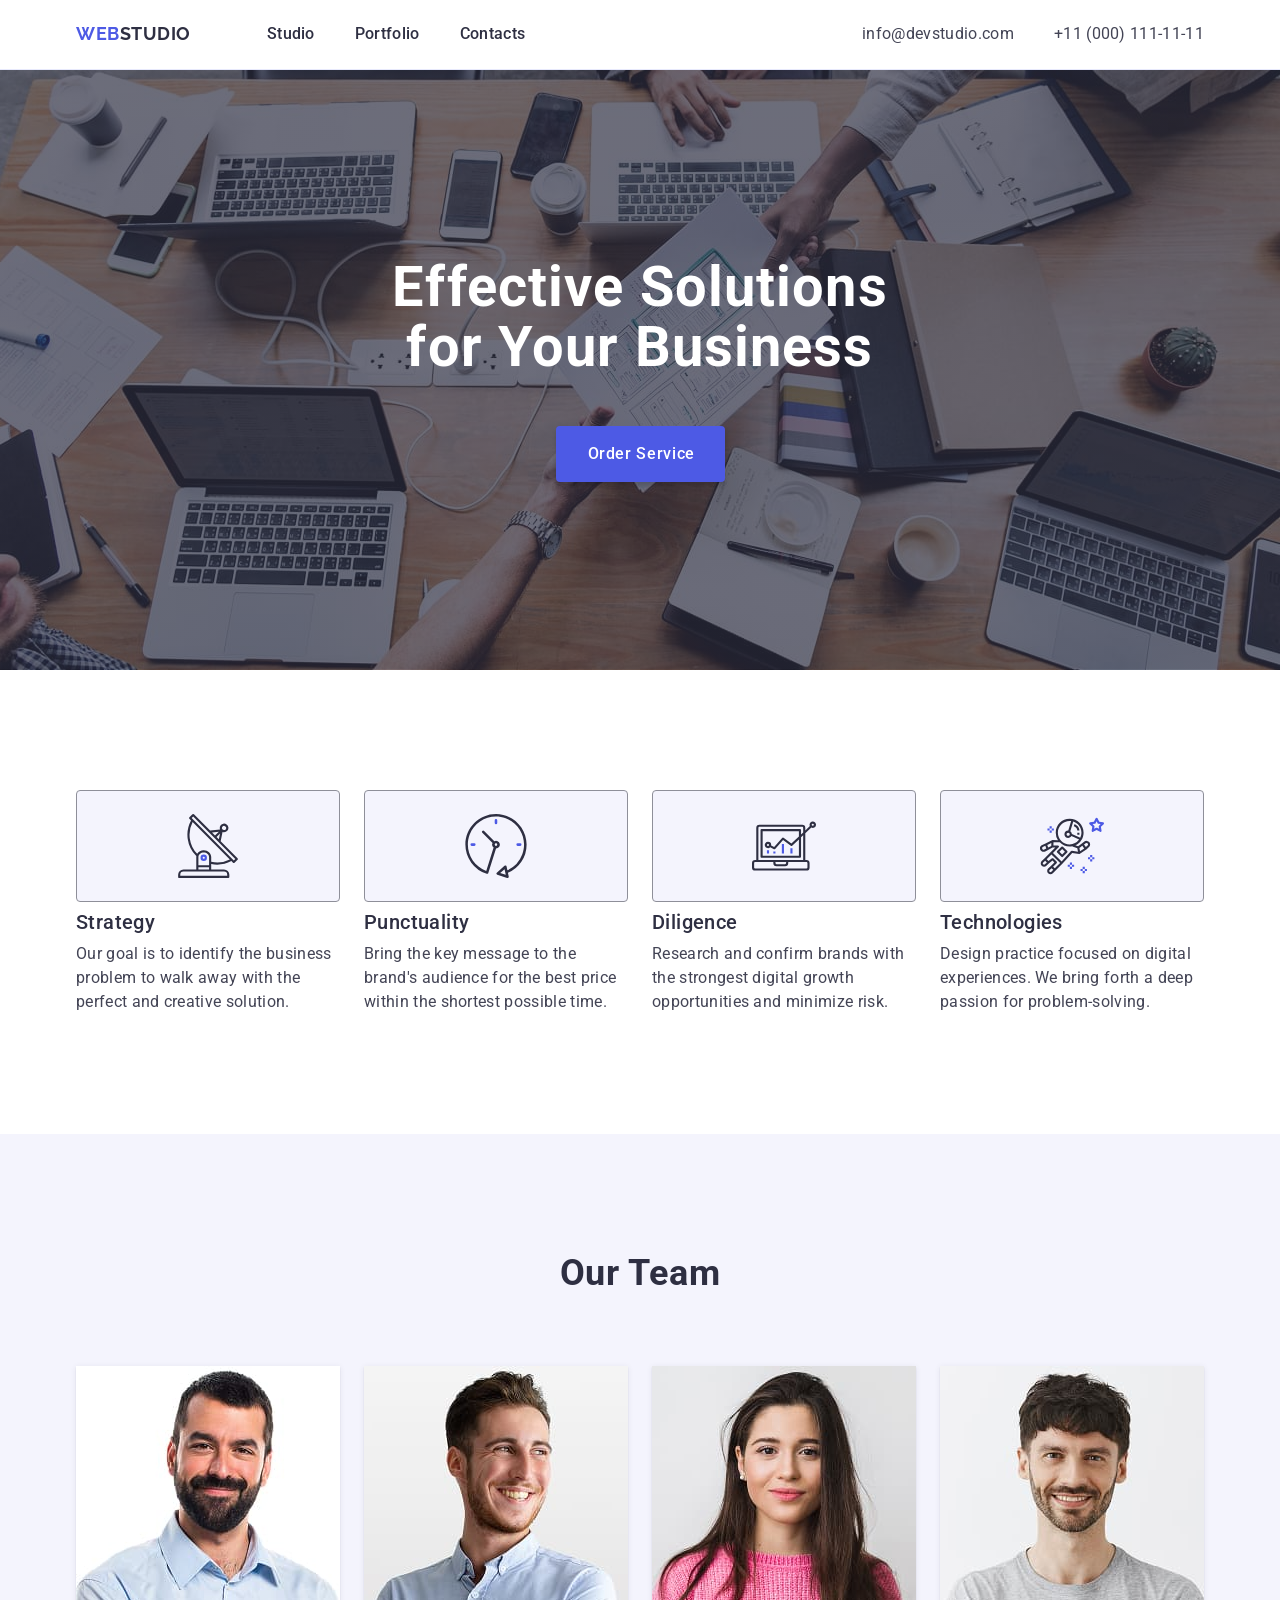
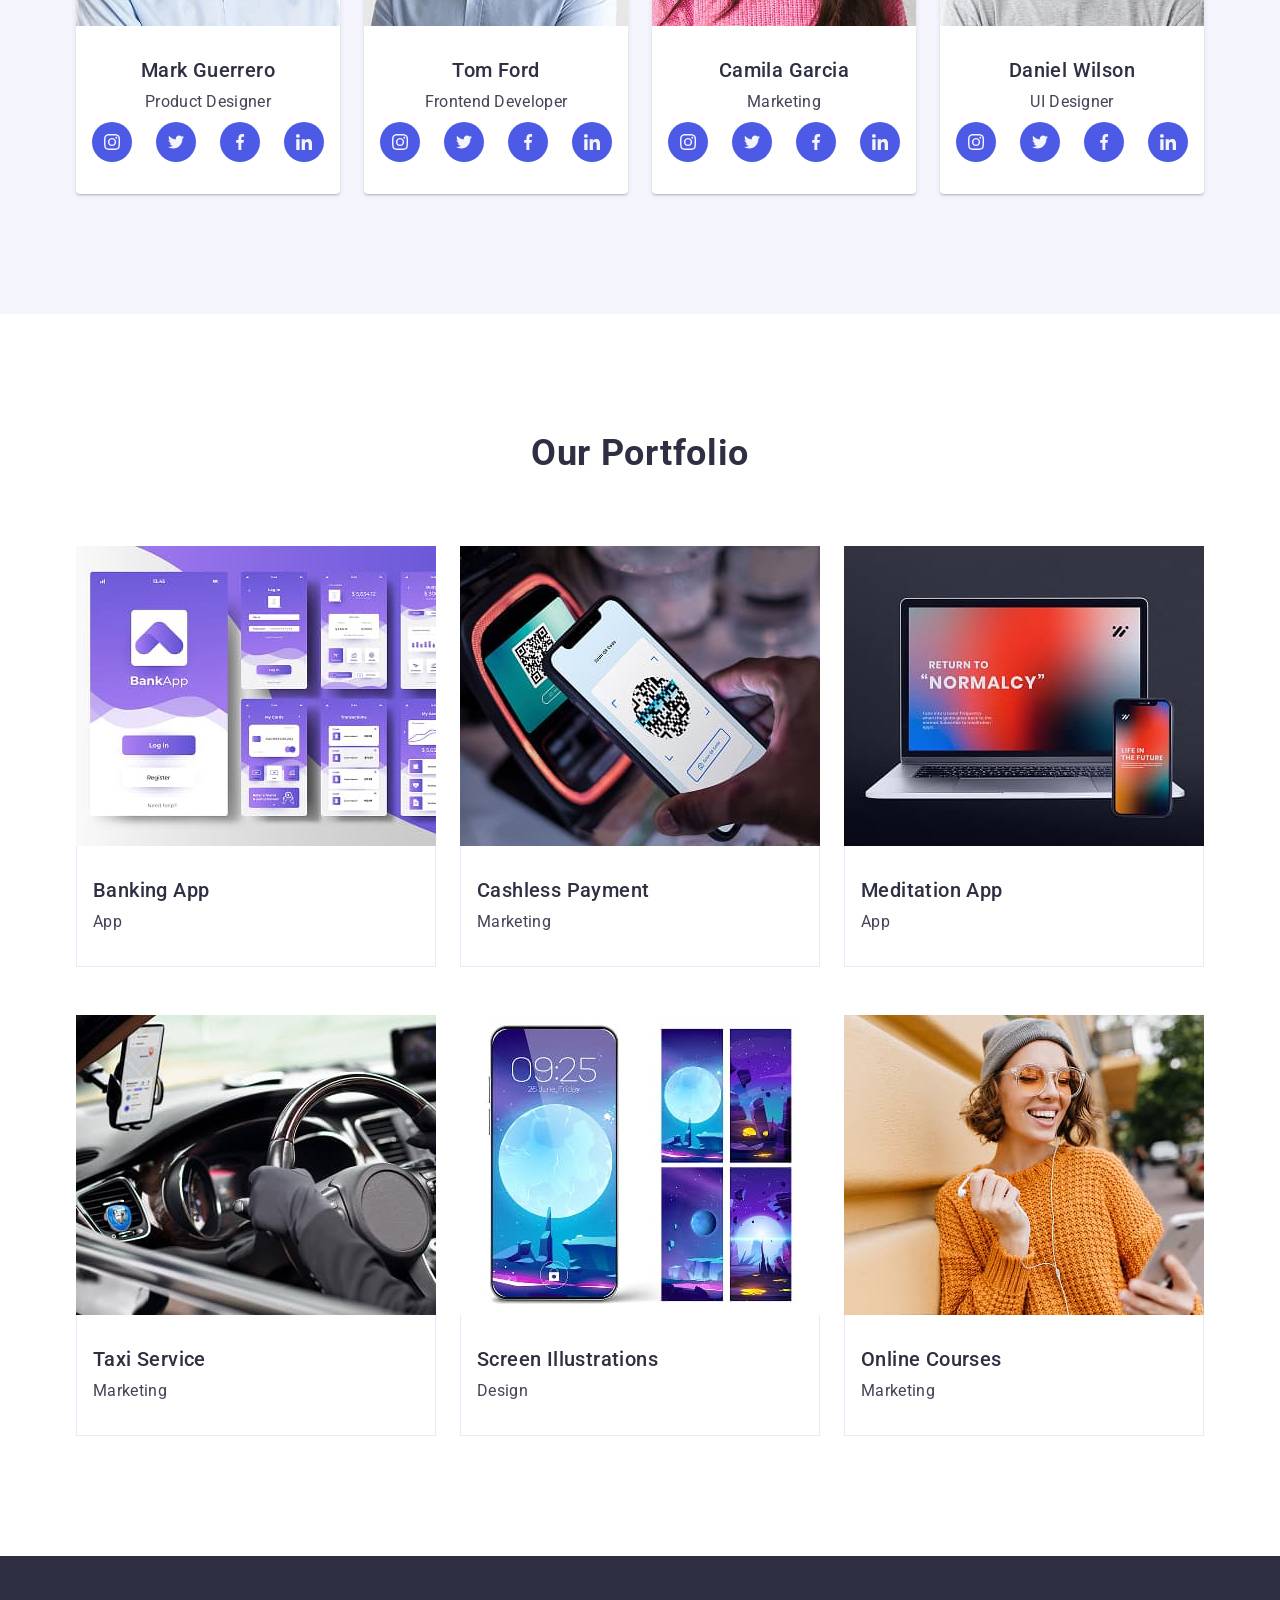
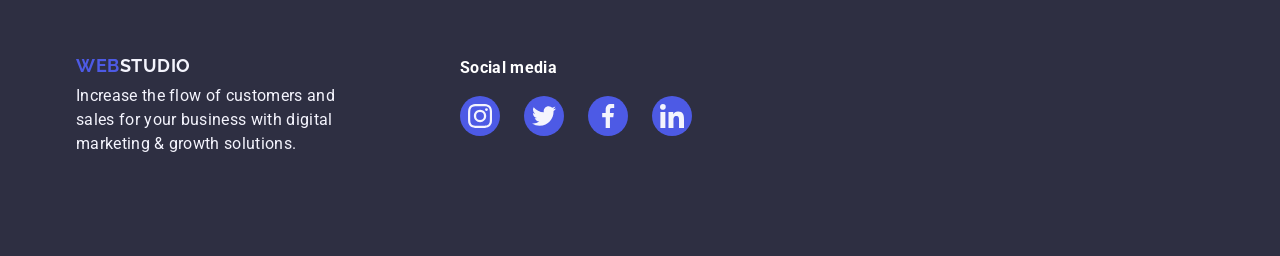
<file: index.html>
<!DOCTYPE html>
<html lang="en">
  <head>
    <meta charset="UTF-8" />
    <meta name="viewport" content="width=device-width, initial-scale=1.0" />
    <title>Document</title>
    <link
      rel="stylesheet"
      href="https://cdnjs.cloudflare.com/ajax/libs/modern-normalize/3.0.1/modern-normalize.min.css"
      integrity="sha512-q6WgHqiHlKyOqslT/lgBgodhd03Wp4BEqKeW6nNtlOY4quzyG3VoQKFrieaCeSnuVseNKRGpGeDU3qPmabCANg=="
      crossorigin="anonymous"
      referrerpolicy="no-referrer"
    />
    <link rel="preconnect" href="https://fonts.googleapis.com" />
    <link rel="preconnect" href="https://fonts.gstatic.com" crossorigin />
    <link
      href="https://fonts.googleapis.com/css2?family=Raleway:wght@700&family=Roboto:wght@400;500;700&display=swap"
      rel="stylesheet"
    />
    <link rel="stylesheet" href="./css/styles.css" />
  </head>
  <body>
    <header class="header">
      <div class="container">
        <nav class="navigation">
          <!-- logo -->
          <a class="logo" href="./index.html"
            ><span class="logo-part">Web</span>studio</a
          >
          <!-- navigation -->
          <ul class="navigation-list">
            <li class="navigation-item">
              <a class="navigation-item-link" href="">Studio</a>
            </li>
            <li class="navigation-item">
              <a class="navigation-item-link" href="">Portfolio</a>
            </li>
            <li class="navigation-item">
              <a class="navigation-item-link" href="">Contacts</a>
            </li>
          </ul>
        </nav>
        <!-- contacts -->
        <address class="contacts">
          <ul class="contacts-list">
            <li class="contacts-item">
              <a class="contacts-item-link" href="mailto:info@devstudio.com"
                >info@devstudio.com</a
              >
            </li>
            <li class="contacts-item">
              <a class="contacts-item-link" href="tel:+110001111111"
                >+11 (000) 111-11-11</a
              >
            </li>
          </ul>
        </address>
      </div>
    </header>

    <main class="main">
      <section class="hero-section">
        <div class="container">
          <h1 class="hero-title">Effective Solutions for Your Business</h1>
          <button class="hero-button" type="button">Order Service</button>
        </div>
      </section>

      <!-- description -->
      <section class="section description-section">
        <div class="container">
          <h2 class="description-title section-title hidden">Why us?</h2>
          <ul class="description-list">
            <li class="description-item">
              <div class="description-ico-wrap">
                <svg class="description-ico" width="64" height="64">
                  <use href="./images/symbol-defs.svg#icon-antenna"></use>
                </svg>
              </div>
              <h3 class="description-subtitle section-subtitle">Strategy</h3>
              <p class="description-item-text section-text">
                Our goal is to identify the business problem to walk away with
                the perfect and creative solution.
              </p>
            </li>
            <li class="description-item">
              <div class="description-ico-wrap">
                <svg class="description-ico" width="64" height="64">
                  <use href="./images/symbol-defs.svg#icon-clock"></use>
                </svg>
              </div>
              <h3 class="description-subtitle section-subtitle">Punctuality</h3>
              <p class="description-item-text section-text">
                Bring the key message to the brand's audience for the best price
                within the shortest possible time.
              </p>
            </li>
            <li class="description-item">
              <div class="description-ico-wrap">
                <svg class="description-ico" width="64" height="64">
                  <use href="./images/symbol-defs.svg#icon-diagram"></use>
                </svg>
              </div>
              <h3 class="description-subtitle section-subtitle">Diligence</h3>
              <p class="description-item-text section-text">
                Research and confirm brands with the strongest digital growth
                opportunities and minimize risk.
              </p>
            </li>
            <li class="description-item">
              <div class="description-ico-wrap">
                <svg class="description-ico" width="64" height="64">
                  <use href="./images/symbol-defs.svg#icon-astronaut"></use>
                </svg>
              </div>
              <h3 class="description-subtitle section-subtitle">
                Technologies
              </h3>
              <p class="description-item-text section-text">
                Design practice focused on digital experiences. We bring forth a
                deep passion for problem-solving.
              </p>
            </li>
          </ul>
        </div>
      </section>

      <!-- team -->
      <section class="section team-section">
        <div class="container">
          <h2 class="team-title section-title">Our Team</h2>
          <ul class="team-list">
            <li class="team-item">
              <img
                class="team-image"
                src="./images/team-1.jpg"
                alt="Mark Guerrero"
                width="264"
                height="260"
              />
              <div class="team-item-content">
                <h3 class="team-subtitle section-subtitle">Mark Guerrero</h3>
                <p class="team-role section-text">Product Designer</p>
                <ul class="team-soc-list">
                  <li class="team-soc-item">
                    <a
                      class="social-link"
                      href="https://www.instagram.com/"
                      target="_blank"
                    >
                      <svg class="social-icon" width="16" height="16">
                        <use
                          href="./images/symbol-defs.svg#icon-instagram"
                        ></use>
                      </svg>
                    </a>
                  </li>
                  <li class="team-soc-item">
                    <a class="social-link" href="https://x.com/" target="_blank"
                      ><svg class="social-icon" width="16" height="16">
                        <use
                          href="./images/symbol-defs.svg#icon-twitter"
                        ></use></svg
                    ></a>
                  </li>
                  <li class="team-soc-item">
                    <a
                      class="social-link"
                      href="https://www.facebook.com/"
                      target="_blank"
                      ><svg class="social-icon" width="16" height="16">
                        <use
                          href="./images/symbol-defs.svg#icon-facebook"
                        ></use></svg
                    ></a>
                  </li>
                  <li class="team-soc-item">
                    <a
                      class="social-link"
                      href="https://www.linkedin.com/"
                      target="_blank"
                      ><svg class="social-icon" width="16" height="16">
                        <use
                          href="./images/symbol-defs.svg#icon-linkedin"
                        ></use></svg
                    ></a>
                  </li>
                </ul>
              </div>
            </li>
            <li class="team-item">
              <img
                class="team-image"
                src="./images/team-2.jpg"
                alt="Tom Ford"
                width="264"
                height="260"
              />
              <div class="team-item-content">
                <h3 class="team-subtitle section-subtitle">Tom Ford</h3>
                <p class="team-role section-text">Frontend Developer</p>
                <ul class="team-soc-list">
                  <li class="team-soc-item">
                    <a
                      class="social-link"
                      href="https://www.instagram.com/"
                      target="_blank"
                    >
                      <svg class="social-icon" width="16" height="16">
                        <use
                          href="./images/symbol-defs.svg#icon-instagram"
                        ></use>
                      </svg>
                    </a>
                  </li>
                  <li class="team-soc-item">
                    <a class="social-link" href="https://x.com/" target="_blank"
                      ><svg class="social-icon" width="16" height="16">
                        <use
                          href="./images/symbol-defs.svg#icon-twitter"
                        ></use></svg
                    ></a>
                  </li>
                  <li class="team-soc-item">
                    <a
                      class="social-link"
                      href="https://www.facebook.com/"
                      target="_blank"
                      ><svg class="social-icon" width="16" height="16">
                        <use
                          href="./images/symbol-defs.svg#icon-facebook"
                        ></use></svg
                    ></a>
                  </li>
                  <li class="team-soc-item">
                    <a
                      class="social-link"
                      href="https://www.linkedin.com/"
                      target="_blank"
                      ><svg class="social-icon" width="16" height="16">
                        <use
                          href="./images/symbol-defs.svg#icon-linkedin"
                        ></use></svg
                    ></a>
                  </li>
                </ul>
              </div>
            </li>
            <li class="team-item">
              <img
                class="team-image"
                src="./images/team-3.jpg"
                alt="Camila Garcia"
                width="264"
                height="260"
              />
              <div class="team-item-content">
                <h3 class="team-subtitle section-subtitle">Camila Garcia</h3>
                <p class="team-role section-text">Marketing</p>
                <ul class="team-soc-list">
                  <li class="team-soc-item">
                    <a
                      class="social-link"
                      href="https://www.instagram.com/"
                      target="_blank"
                    >
                      <svg class="social-icon" width="16" height="16">
                        <use
                          href="./images/symbol-defs.svg#icon-instagram"
                        ></use>
                      </svg>
                    </a>
                  </li>
                  <li class="team-soc-item">
                    <a class="social-link" href="https://x.com/" target="_blank"
                      ><svg class="social-icon" width="16" height="16">
                        <use
                          href="./images/symbol-defs.svg#icon-twitter"
                        ></use></svg
                    ></a>
                  </li>
                  <li class="team-soc-item">
                    <a
                      class="social-link"
                      href="https://www.facebook.com/"
                      target="_blank"
                      ><svg class="social-icon" width="16" height="16">
                        <use
                          href="./images/symbol-defs.svg#icon-facebook"
                        ></use></svg
                    ></a>
                  </li>
                  <li class="team-soc-item">
                    <a
                      class="social-link"
                      href="https://www.linkedin.com/"
                      target="_blank"
                      ><svg class="social-icon" width="16" height="16">
                        <use
                          href="./images/symbol-defs.svg#icon-linkedin"
                        ></use></svg
                    ></a>
                  </li>
                </ul>
              </div>
            </li>
            <li class="team-item">
              <img
                class="team-image"
                src="./images/team-4.jpg"
                alt="Daniel Wilson"
                width="264"
                height="260"
              />
              <div class="team-item-content">
                <h3 class="team-subtitle section-subtitle">Daniel Wilson</h3>
                <p class="team-role section-text">UI Designer</p>
                <ul class="team-soc-list">
                  <li class="team-soc-item">
                    <a
                      class="social-link"
                      href="https://www.instagram.com/"
                      target="_blank"
                    >
                      <svg class="social-icon" width="16" height="16">
                        <use
                          href="./images/symbol-defs.svg#icon-instagram"
                        ></use>
                      </svg>
                    </a>
                  </li>
                  <li class="team-soc-item">
                    <a class="social-link" href="https://x.com/" target="_blank"
                      ><svg class="social-icon" width="16" height="16">
                        <use
                          href="./images/symbol-defs.svg#icon-twitter"
                        ></use></svg
                    ></a>
                  </li>
                  <li class="team-soc-item">
                    <a
                      class="social-link"
                      href="https://www.facebook.com/"
                      target="_blank"
                      ><svg class="social-icon" width="16" height="16">
                        <use
                          href="./images/symbol-defs.svg#icon-facebook"
                        ></use></svg
                    ></a>
                  </li>
                  <li class="team-soc-item">
                    <a
                      class="social-link"
                      href="https://www.linkedin.com/"
                      target="_blank"
                      ><svg class="social-icon" width="16" height="16">
                        <use
                          href="./images/symbol-defs.svg#icon-linkedin"
                        ></use></svg
                    ></a>
                  </li>
                </ul>
              </div>
            </li>
          </ul>
        </div>
      </section>

      <!-- portfolio -->
      <section class="section portfolio-section">
        <div class="container">
          <h2 class="portfolio-title section-title">Our Portfolio</h2>

          <ul class="portfolio-list">
            <li class="portfolio-item">
              <img
                class="portfolio-image"
                src="./images/portfolio-1.jpg"
                alt="UI design of a banking app with multiple screens"
                width="360"
                height="300"
              />
              <div class="portfolio-item-content">
                <h3 class="portfolio-subtitle section-subtitle">Banking App</h3>
                <p class="portfolio-category section-text">App</p>
              </div>
            </li>
            <li class="portfolio-item">
              <img
                class="portfolio-image"
                src="./images/portfolio-2.jpg"
                alt="Person scanning a QR code for payment"
                width="360"
                height="300"
              />
              <div class="portfolio-item-content">
                <h3 class="portfolio-subtitle section-subtitle">
                  Cashless Payment
                </h3>
                <p class="portfolio-category section-text">Marketing</p>
              </div>
            </li>
            <li class="portfolio-item">
              <img
                class="portfolio-image"
                src="./images/portfolio-3.jpg"
                alt="Laptop and phone showing a meditation app"
                width="360"
                height="300"
              />
              <div class="portfolio-item-content">
                <h3 class="portfolio-subtitle section-subtitle">
                  Meditation App
                </h3>
                <p class="portfolio-category section-text">App</p>
              </div>
            </li>
            <li class="portfolio-item">
              <img
                class="portfolio-image"
                src="./images/portfolio-4.jpg"
                alt="Driver using a taxi service app in a car"
                width="360"
                height="300"
              />
              <div class="portfolio-item-content">
                <h3 class="portfolio-subtitle section-subtitle">
                  Taxi Service
                </h3>
                <p class="portfolio-category section-text">Marketing</p>
              </div>
            </li>
            <li class="portfolio-item">
              <img
                class="portfolio-image"
                src="./images/portfolio-5.jpg"
                alt="Futuristic mobile screen designs"
                width="360"
                height="300"
              />
              <div class="portfolio-item-content">
                <h3 class="portfolio-subtitle section-subtitle">
                  Screen Illustrations
                </h3>
                <p class="portfolio-category section-text">Design</p>
              </div>
            </li>
            <li class="portfolio-item">
              <img
                class="portfolio-image"
                src="./images/portfolio-6.jpg"
                alt="Smiling woman using a smartphone"
                width="360"
                height="300"
              />
              <div class="portfolio-item-content">
                <h3 class="portfolio-subtitle section-subtitle">
                  Online Courses
                </h3>
                <p class="portfolio-category section-text">Marketing</p>
              </div>
            </li>
          </ul>
        </div>
      </section>
    </main>

    <footer class="footer">
      <div class="container">
        <div class="footer-container">
          <!-- logo -->
          <a class="footer-logo" href="/"
            ><span class="logo-part">Web</span>studio</a
          >
          <p class="footer-text section-text">
            Increase the flow of customers and sales for your business with
            digital marketing & growth solutions.
          </p>
        </div>
        <div class="footer-link-container">
          <h2 class="footer-links-header">Social media</h2>
          <ul class="team-soc-list">
            <li class="team-soc-item">
              <a
                class="social-link footer-link"
                href="https://www.instagram.com/"
                target="_blank"
              >
                <svg class="social-icon" width="24" height="24">
                  <use href="./images/symbol-defs.svg#icon-instagram"></use>
                </svg>
              </a>
            </li>
            <li class="team-soc-item">
              <a
                class="social-link footer-link"
                href="https://x.com/"
                target="_blank"
                ><svg class="social-icon" width="24" height="24">
                  <use href="./images/symbol-defs.svg#icon-twitter"></use></svg
              ></a>
            </li>
            <li class="team-soc-item">
              <a
                class="social-link footer-link"
                href="https://www.facebook.com/"
                target="_blank"
                ><svg class="social-icon" width="24" height="24">
                  <use href="./images/symbol-defs.svg#icon-facebook"></use></svg
              ></a>
            </li>
            <li class="team-soc-item">
              <a
                class="social-link footer-link"
                href="https://www.linkedin.com/"
                target="_blank"
                ><svg class="social-icon" width="24" height="24">
                  <use href="./images/symbol-defs.svg#icon-linkedin"></use></svg
              ></a>
            </li>
          </ul>
        </div>
      </div>
    </footer>
  </body>
</html>
</file>
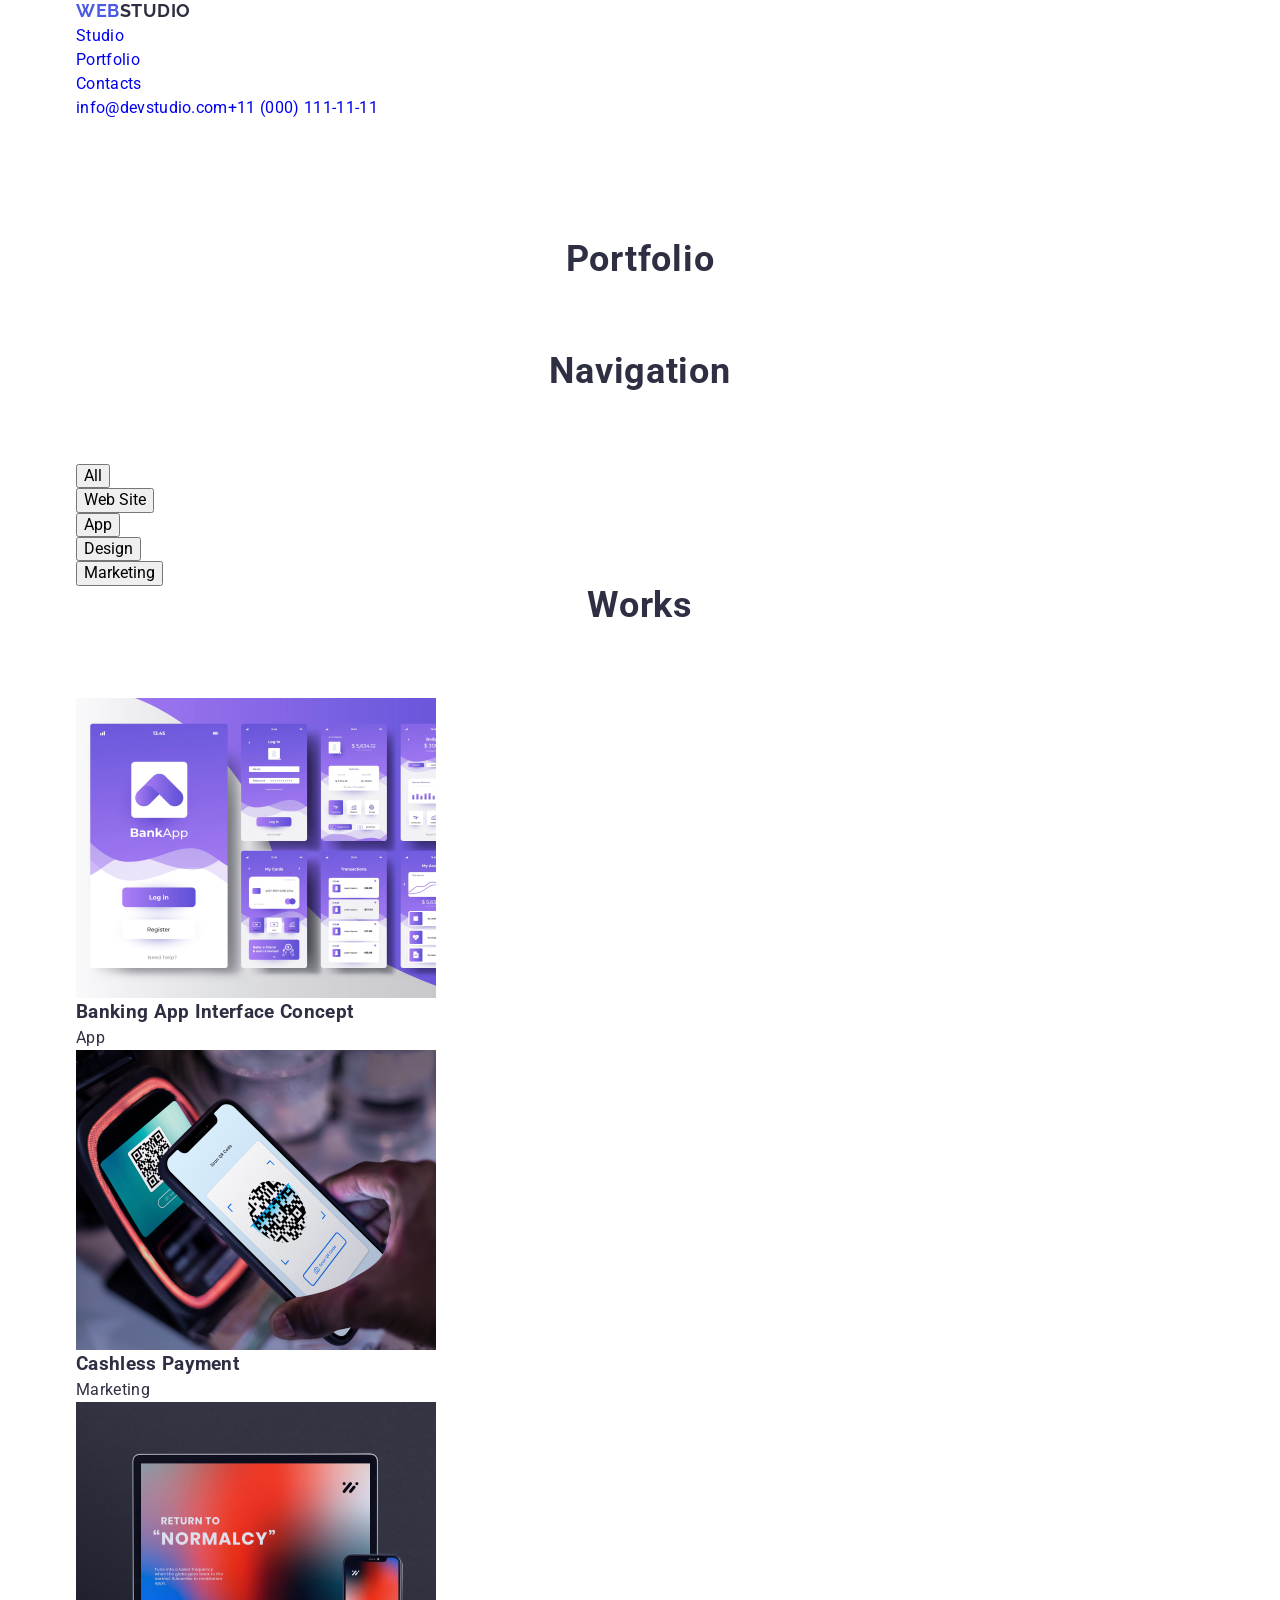
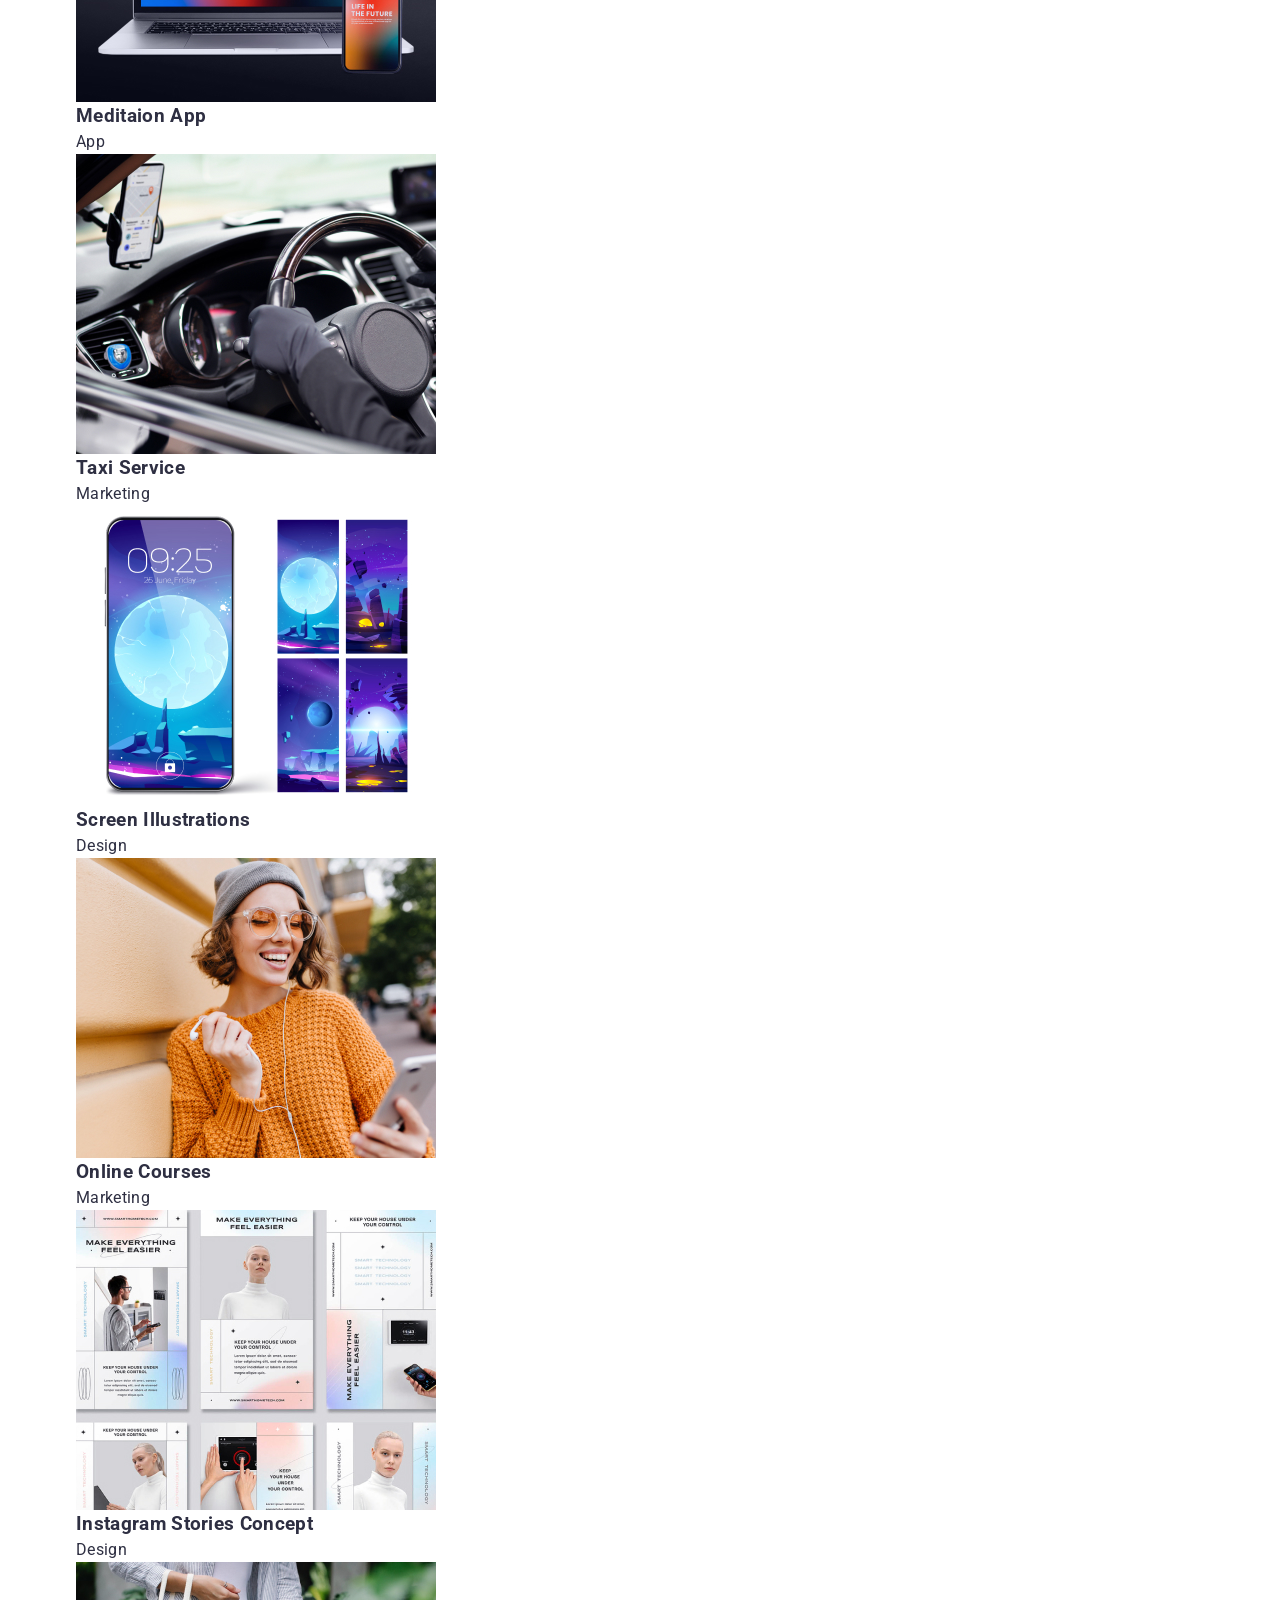
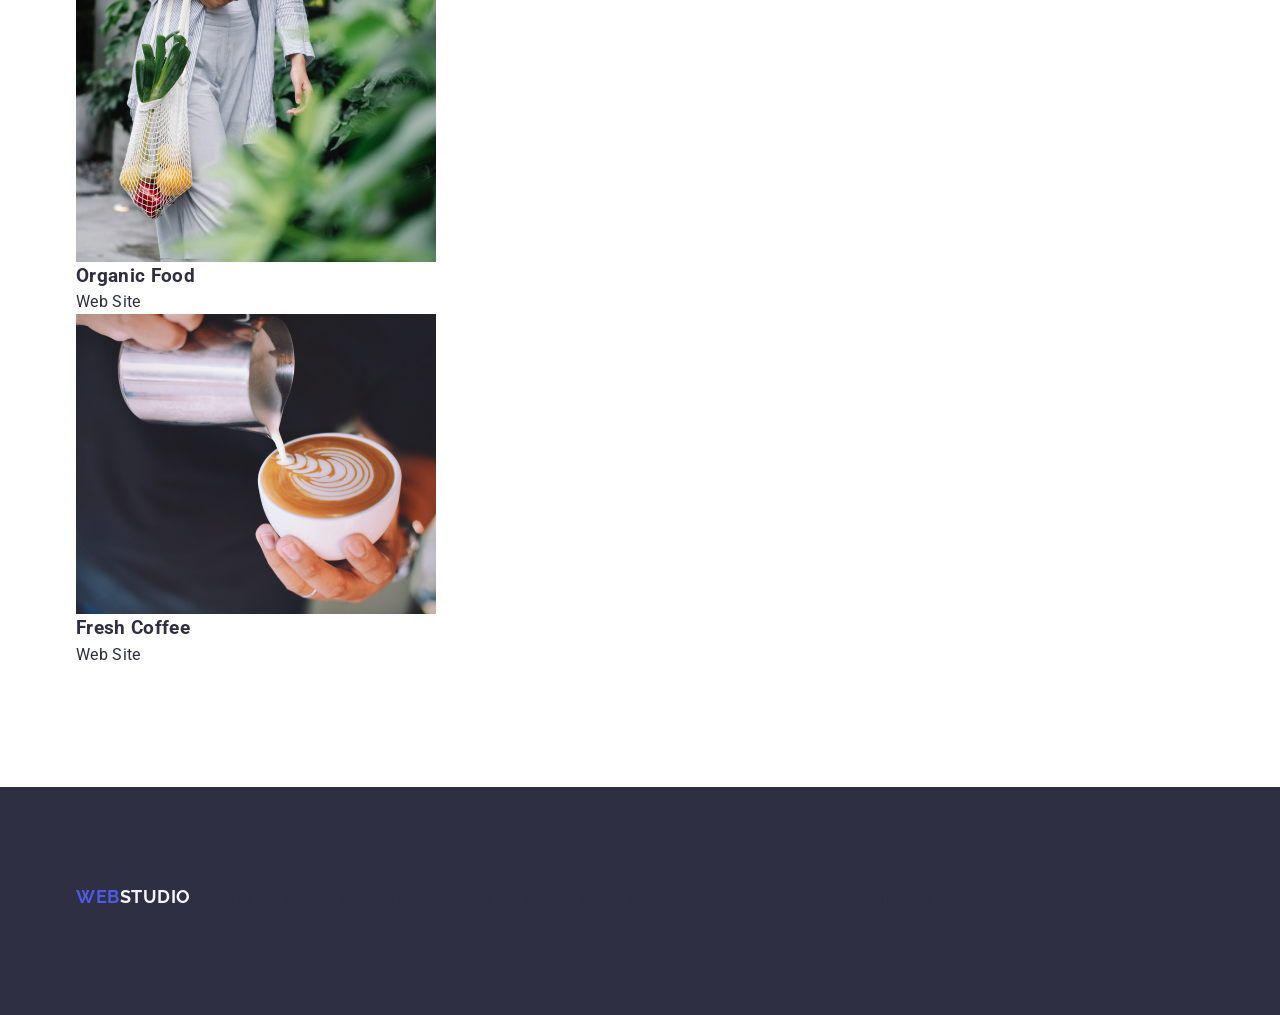
<file: portfoilo.html>
<!DOCTYPE html>
<html lang="en">
  <head>
    <meta charset="UTF-8" />
    <meta http-equiv="X-UA-Compatible" content="IE=edge" />
    <meta name="viewport" content="width=device-width, initial-scale=1.0" />
    <title>Document</title>
    <link rel="preconnect" href="https://fonts.googleapis.com" />
    <link rel="preconnect" href="https://fonts.gstatic.com" crossorigin />
    <link
      href="https://fonts.googleapis.com/css2?family=Raleway:wght@800&family=Roboto:wght@400;500;700;900&display=swap"
      rel="stylesheet"
    />
    <link
      rel="stylesheet"
      href="https://cdnjs.cloudflare.com/ajax/libs/modern-normalize/1.1.0/modern-normalize.min.css"
    />
    <link rel="stylesheet" href="css/styles.css" />
  </head>
  <body>
    <header class="page-header">
      <div class="container main-nav">
        <nav class="main-nav">
          <!--Logo-->
          <a class="logo" href="./index.html">
            <span class="logo-part">Web</span>studio
          </a>
          <!--Navigation-->
          <ul class="site-nav list">
            <li class="item"><a href="./index.html" class="link">Studio</a></li>
            <li class="item">
              <a href="./portfoilo.html" class="link current">Portfolio</a>
            </li>
            <li class="item"><a href="/" class="link">Contacts</a></li>
          </ul>
        </nav>
        <!--Contacts-->
        <ul class="contacts list">
          <li class="item">
            <a href="mailto:info@devstudio.com" class="contacts-link"
              >info@devstudio.com</a
            >
          </li>
          <li class="item">
            <a href="tel:+110001111111" class="contacts-link"
              >+11 (000) 111-11-11</a
            >
          </li>
        </ul>
      </div>
    </header>

    <main>
      <section class="section toppadding">
        <div class="container">
          <h1 class="section-title secret-name">Portfolio</h1>
          <!--Filter-->
          <h2 class="section-title secret-name">Navigation</h2>
          <ul class="filter list">
            <li class="item">
              <button class="button secondary" type="button">All</button>
            </li>
            <li class="item">
              <button class="button secondary" type="button">Web Site</button>
            </li>
            <li class="item">
              <button class="button secondary" type="button">App</button>
            </li>
            <li class="item">
              <button class="button secondary" type="button">Design</button>
            </li>
            <li class="item">
              <button class="button secondary" type="button">Marketing</button>
            </li>
          </ul>
          <!-- Work Illustrations -->
          <h2 class="section-title secret-name">Works</h2>
          <ul class="work-list list">
            <li class="item">
              <img
                class="image"
                src="./images/banking_app.jpg"
                alt="Interface of banking app"
                width="360"
                height="300"
              />
              <div class="work-content">
                <h3 class="title">Banking App Interface Concept</h3>
                <p>App</p>
              </div>
            </li>
            <li class="item">
              <img
                class="image"
                src="./images/qr.jpg"
                alt="Scanning QR code"
                width="360"
                height="300"
              />
              <div class="work-content">
                <h3 class="title">Cashless Payment</h3>
                <p>Marketing</p>
              </div>
            </li>
            <li class="item">
              <img
                class="image"
                src="./images/meditaion_app_on_iphone_and_macbook.jpg"
                alt="App on gadjets"
                width="360"
                height="300"
              />
              <div class="work-content">
                <h3 class="title">Meditaion App</h3>
                <p>App</p>
              </div>
            </li>
            <li class="item">
              <img
                class="image"
                src="./images/driver_in_car.jpg"
                alt="Driver in taxi"
                width="360"
                height="300"
              />
              <div class="work-content">
                <h3 class="title">Taxi Service</h3>
                <p>Marketing</p>
              </div>
            </li>
            <li class="item">
              <img
                class="image"
                src="./images/screen_illustrations.jpg"
                alt="Screen Illustrations"
                width="360"
                height="300"
              />
              <div class="work-content">
                <h3 class="title">Screen Illustrations</h3>
                <p>Design</p>
              </div>
            </li>
            <li class="item">
              <img
                class="image"
                src="./images/girl_with_iphone.jpg"
                alt="Girl with iphone"
                width="360"
                height="300"
              />
              <div class="work-content">
                <h3 class="title">Online Courses</h3>
                <p>Marketing</p>
              </div>
            </li>
            <li class="item">
              <img
                class="image"
                src="./images/instagram_stories_concept.jpg"
                alt="Instagram Stories Concept"
                width="360"
                height="300"
              />
              <div class="work-content">
                <h3 class="title">Instagram Stories Concept</h3>
                <p>Design</p>
              </div>
            </li>
            <li class="item">
              <img
                class="image"
                src="./images/women_with_organic_food.jpg"
                alt="Women with organic food"
                width="360"
                height="300"
              />
              <div class="work-content">
                <h3 class="title">Organic Food</h3>
                <p>Web Site</p>
              </div>
            </li>
            <li class="item">
              <img
                class="image"
                src="./images/barista_making_coffe.jpg"
                alt="Barista making coffe"
                width="360"
                height="300"
              />
              <div class="work-content">
                <h3 class="title">Fresh Coffee</h3>
                <p>Web Site</p>
              </div>
            </li>
          </ul>
        </div>
      </section>
    </main>

    <footer class="footer">
      <div class="container">
        <!--Logo-->
        <a href="./index.html" class="footer-logo">
          <span class="logo-part">Web</span>studio
        </a>
        <p class="text">
          Increase the flow of customers and sales for your business with
          digital marketing & growth solutions.
        </p>
      </div>
    </footer>
  </body>
</html>
</file>
<file: css/styles.css>
body {
  color: #2e2f42;
  background-color: #ffffff;
  font-family: 'Roboto', sans-serif;
  font-size: 16px;
  line-height: 1.5;
  letter-spacing: 0.02em;
}

ul {
  list-style-type: none;
  padding-left: 0;
  margin-top: 0;
  margin-bottom: 0;
}

a {
  text-decoration: none;
}

address {
  font-style: normal;
}

p,
h1,
h2,
h3,
h4,
h5,
h6 {
  margin: 0;
}

img {
  display: block;
  max-width: 100%;
}

.hidden {
  position: absolute;
  width: 1px;
  height: 1px;
  margin: -1px;
  padding: 0;
  overflow: hidden;
  border: 0;
  clip: rect(0 0 0 0);
}

.container {
  max-width: 1158px;
  padding: 0 15px;
  margin: 0 auto;
}

.section {
  padding: 120px 0;
}

.logo,
.footer-logo {
  font-family: 'Raleway', sans-serif;
  font-weight: 700;
  font-size: 18px;
  line-height: 1.16;
  letter-spacing: 0.03em;
  text-transform: uppercase;
  color: #2e2f42;
}

.logo-part {
  color: #4d5ae5;
}

.section-title {
  font-weight: 700;
  font-size: 36px;
  line-height: 1.11;
  letter-spacing: 0.02em;
  text-align: center;

  margin-bottom: 72px;
}

.section-subtitle {
  font-weight: 500;
  font-size: 20px;
  line-height: 1.2;
  letter-spacing: 0.02em;
}

.section-text {
  line-height: 1.5;
  letter-spacing: 0.02em;
  color: #434455;
}

/* --------------------HEADER-------------------- */
.header {
  border-bottom: 1px solid #e7e9fc;
}

.header .container {
  display: flex;
}

.navigation {
  display: flex;
  align-items: center;
  gap: 76px;
}

.logo {
  padding: 24px 0;
}

.navigation-list {
  display: flex;
  gap: 40px;
}

.navigation-item {
}

.navigation-item-link {
  font-weight: 500;
  color: #2e2f42;
  padding: 24px 0;
}

.contacts {
  display: flex;
  align-items: center;
  margin-left: auto;
}

.contacts-list {
  display: flex;
  gap: 40px;
}

.contacts-item {
}

.contacts-item-link {
  font-size: 16px;
  line-height: 1.5;
  letter-spacing: 0.02em;
  color: #434455;
  padding: 24px 0;
}

.navigation-item-link:hover,
.navigation-item-link:focus,
.contacts-item-link:hover,
.contacts-item-link:focus {
  color: #404bbf;
}

/* --------------------HERO-------------------- */

.main {
}

.hero-section {
  background: #2e2f42;
  padding: 188px 0;
  text-align: center;
  background-image: linear-gradient(
      rgba(46, 47, 66, 0.7),
      rgba(46, 47, 66, 0.7)
    ),
    url(../images/people-office.jpg);
  background-repeat: no-repeat;
  background-position: center;
  background-size: cover;
  max-width: 1440px;
  margin: 0 auto;
}
.hero-title {
  font-weight: 700;
  font-size: 56px;
  line-height: 1.07;
  letter-spacing: 0.02em;
  color: #fff;

  width: 496px;
  margin-left: auto;
  margin-right: auto;
  margin-bottom: 48px;
}
.hero-button {
  font-weight: 500;
  line-height: 1.5;
  letter-spacing: 0.04em;
  color: #fff;
  background: #4d5ae5;
  cursor: pointer;
  box-shadow: 0 4px 4px 0 rgba(0, 0, 0, 0.15);
  width: 169px;

  border-radius: 4px;
  padding: 16px 32px;
  border: none;
  white-space: nowrap;
}
.hero-button:hover,
.hero-button:focus {
  background: #404bbf;
}

/* --------------------DESCRIPTION-------------------- */

.description-section {
}

.description-title {
}
.description-list {
  display: flex;
  gap: 24px;
}
.description-item {
  width: calc((100% - 24px * 3) / 4);
}
.description-ico-wrap {
  border: 1px solid #8e8f99;
  border-radius: 4px;
  width: 264px;
  height: 112px;
  background: #f4f4fd;
  display: flex;
  align-items: center;
  justify-content: center;
  margin-bottom: 8px;
}
.description-ico {
}

.description-subtitle {
  margin-bottom: 8px;
}
.description-item-text {
}

/* --------------------TEAM-------------------- */

.team-section {
  background: #f4f4fd;
}
.team-title {
}
.team-list {
  display: flex;
  gap: 24px;
}
.team-item {
  border-radius: 0 0 4px 4px;
  box-shadow: 0 2px 1px 0 rgba(46, 47, 66, 0.08),
    0 1px 1px 0 rgba(46, 47, 66, 0.16), 0 1px 6px 0 rgba(46, 47, 66, 0.08);
  background: #fff;
  width: calc((100% - 24px * 3) / 4);
}
.team-image {
}

.team-item-content {
  padding: 32px 16px;
  text-align: center;
}
.team-subtitle {
  margin-bottom: 8px;
}
.team-role {
  margin-bottom: 8px;
}
.team-soc-list {
  display: flex;
  justify-content: center;
  gap: 24px;
}
.team-soc-item {
}
.social-link {
  width: 40px;
  height: 40px;
  background-color: #4d5ae5;
  border-radius: 50%;
  display: flex;
  justify-content: center;
  align-items: center;
}

.social-link:hover,
.social-link:focus {
  background-color: #404bbf;
}

.social-icon {
  fill: #f4f4fd;
}
/* --------------------PORTFOLIO-------------------- */

.portfolio-section {
}
.portfolio-title {
}
.portfolio-list {
  display: flex;
  flex-wrap: wrap;
  gap: 48px 24px;
}
.portfolio-item {
  flex-basis: calc((100% - 48px) / 3);
}

.portfolio-item:hover,
.portfolio-item:focus {
  box-shadow: 0 2px 1px 0 rgba(46, 47, 66, 0.08),
    0 1px 1px 0 rgba(46, 47, 66, 0.16), 0 1px 6px 0 rgba(46, 47, 66, 0.08);
  cursor: pointer;
}

.portfolio-item-content {
  padding: 32px 16px;
  border-bottom: 1px solid #e7e9fc;
  border-left: 1px solid #e7e9fc;
  border-right: 1px solid #e7e9fc;
}
.portfolio-image {
}
.portfolio-subtitle {
  margin-bottom: 8px;
}
.portfolio-category {
}

/* --------------------FOOTER-------------------- */

.footer .container {
  display: flex;
  align-items: flex-start;
}
.footer-container {
  margin-right: 120px;
}

.footer {
  padding: 100px 0;
  background: #2e2f42;
}
.footer-logo {
  color: #f4f4fd;
  display: block;
  margin-bottom: 8px;
}

.footer-text {
  color: #f4f4fd;
  width: 264px;
}
.footer-link-container {
}
.footer-links-header {
  font-size: 16px;
  line-height: 1.5;
  letter-spacing: 0.02em;
  color: #fff;
  margin-bottom: 16px;
}

.footer-link:hover,
.footer-link:focus {
  background-color: #31d0aa;
}
</file>
